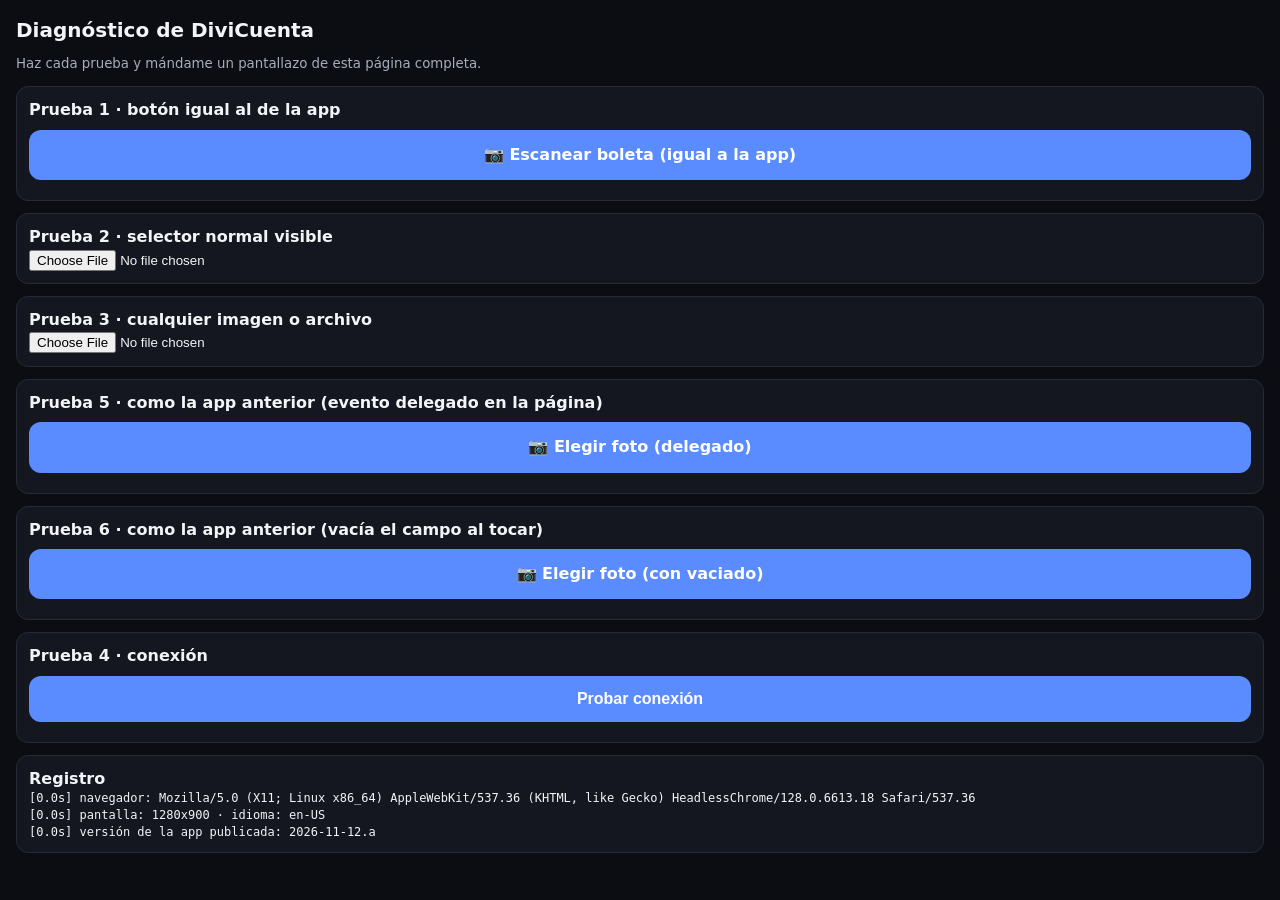
<file: v2/diag.html>
<!doctype html>
<html lang="es">
<head>
<meta charset="utf-8">
<meta name="viewport" content="width=device-width, initial-scale=1">
<title>Diagnóstico DiviCuenta</title>
<style>
  body { font: 16px/1.4 -apple-system, system-ui, sans-serif; margin: 0; padding: 16px; background: #0b0d12; color: #f2f4f8; }
  h1 { font-size: 20px; margin: 0 0 8px; }
  .box { background: #14171f; border: 1px solid #262b37; border-radius: 12px; padding: 12px; margin: 12px 0; }
  label.btn, button { display: block; width: 100%; box-sizing: border-box; text-align: center; padding: 14px; border-radius: 12px; border: 0; background: #5b8cff; color: #fff; font-size: 16px; font-weight: 600; margin: 8px 0; }
  .sr { position: absolute; width: 1px; height: 1px; overflow: hidden; clip: rect(0 0 0 0); }
  pre { white-space: pre-wrap; word-break: break-word; font-size: 12px; margin: 0; }
  small { color: #a7adbb; }
</style>
</head>
<body>
<h1>Diagnóstico de DiviCuenta</h1>
<small>Haz cada prueba y mándame un pantallazo de esta página completa.</small>

<div class="box"><b>Prueba 1 · botón igual al de la app</b>
  <label class="btn" for="f1">📷 Escanear boleta (igual a la app)</label>
  <input id="f1" class="sr" type="file" accept="image/*">
</div>

<div class="box"><b>Prueba 2 · selector normal visible</b>
  <input id="f2" type="file" accept="image/*" style="width:100%">
</div>

<div class="box"><b>Prueba 3 · cualquier imagen o archivo</b>
  <input id="f3" type="file" style="width:100%">
</div>

<div class="box"><b>Prueba 5 · como la app anterior (evento delegado en la página)</b>
  <label class="btn" for="f5">📷 Elegir foto (delegado)</label>
  <input id="f5" class="sr" type="file" accept="image/*" data-x="1">
</div>

<div class="box"><b>Prueba 6 · como la app anterior (vacía el campo al tocar)</b>
  <label class="btn" for="f6">📷 Elegir foto (con vaciado)</label>
  <input id="f6" class="sr" type="file" accept="image/*">
</div>

<div class="box"><b>Prueba 4 · conexión</b>
  <button id="net">Probar conexión</button>
</div>

<div class="box"><b>Registro</b><pre id="log"></pre></div>

<script>
  var log = document.getElementById('log'), t0 = Date.now();
  function say(m) { log.textContent += '[' + ((Date.now() - t0) / 1000).toFixed(1) + 's] ' + m + '\n'; }
  say('navegador: ' + navigator.userAgent);
  say('pantalla: ' + innerWidth + 'x' + innerHeight + ' · idioma: ' + navigator.language);
  window.addEventListener('error', function (e) { say('ERROR JS: ' + e.message); });
  document.addEventListener('click', function (e) { if (e.target && e.target.id === 'f6') { try { e.target.value = ''; } catch (x) {} } }, true);
  document.addEventListener('change', function (e) {
    if (e.target && e.target.id === 'f5') { var f = e.target.files && e.target.files[0]; say('prueba 5 (delegado): ' + (f ? 'eligió ' + f.name + ' · ' + Math.round(f.size / 1024) + ' KB' : 'nada')); }
  });
  ['f1', 'f2', 'f3', 'f6'].forEach(function (id, i) {
    i = id === 'f6' ? 5 : i;
    var el = document.getElementById(id);
    el.addEventListener('click', function () { say('prueba ' + (i + 1) + ': toque recibido (se debería abrir el selector)'); });
    el.addEventListener('change', function () {
      var f = el.files && el.files[0];
      say('prueba ' + (i + 1) + ': eligió ' + (f ? f.name + ' · ' + f.type + ' · ' + Math.round(f.size / 1024) + ' KB' : 'nada'));
      if (!f) return;
      var r = new FileReader();
      r.onload = function () { say('prueba ' + (i + 1) + ': archivo leído OK (' + Math.round(String(r.result).length / 1024) + ' KB en memoria)'); };
      r.onerror = function () { say('prueba ' + (i + 1) + ': NO se pudo leer el archivo'); };
      r.readAsDataURL(f);
    });
  });
  document.addEventListener('visibilitychange', function () { say('la página quedó ' + (document.hidden ? 'oculta' : 'visible')); });
  document.getElementById('net').addEventListener('click', function () {
    function ping(name, url, opt) {
      var t = Date.now();
      fetch(url, opt).then(function (r) { say(name + ': HTTP ' + r.status + ' en ' + (Date.now() - t) + ' ms'); })
        .catch(function (e) { say(name + ': FALLÓ (' + e.message + ')'); });
    }
    ping('app.js', '/v2/app.js', { cache: 'no-store' });
    ping('escaneo (api)', '/api/scan-receipt', { method: 'POST', headers: { 'Content-Type': 'application/json' }, body: '{}' });
    ping('supabase (CDN)', 'https://cdn.jsdelivr.net/npm/@supabase/supabase-js@2/dist/umd/supabase.min.js', { mode: 'no-cors' });
  });
  fetch('/v2/app.js', { cache: 'no-store' }).then(function (r) { return r.text(); }).then(function (t) {
    var m = t.match(/BUILD = '([^']+)'/); say('versión de la app publicada: ' + (m ? m[1] : 'no encontrada'));
  }).catch(function () { say('no pude leer app.js'); });
</script>
</body>
</html>
</file>
